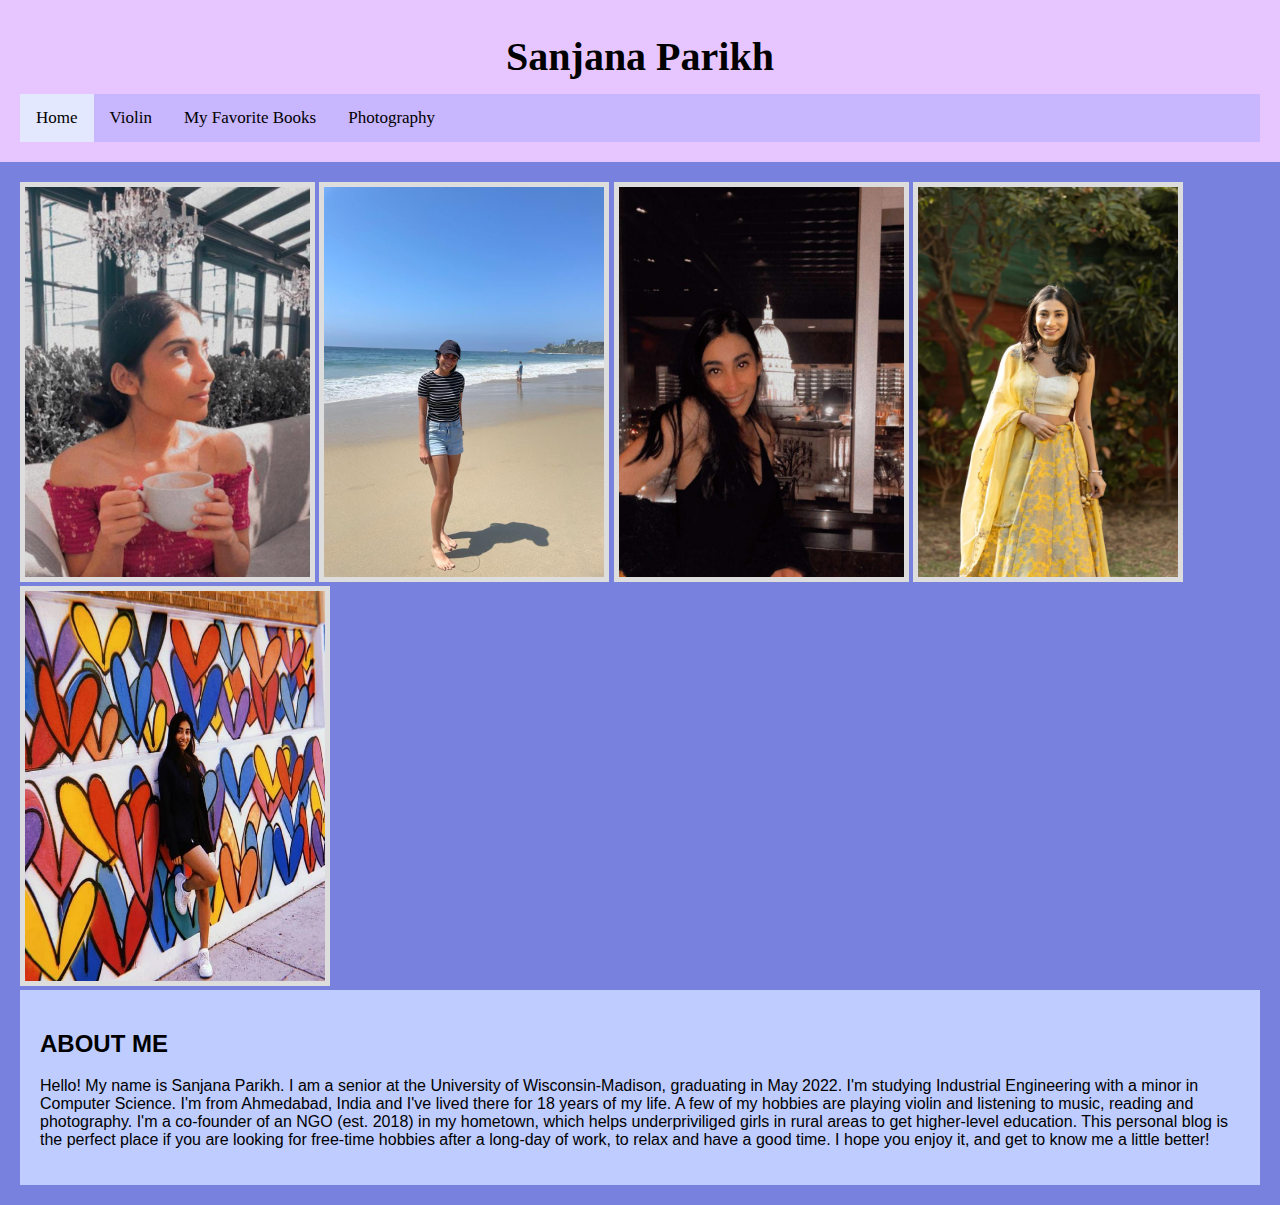
<file: index.html>
<!DOCTYPE html>
<html lang="en">

	<head> 
		<meta charset="UTF-8">
		<title>Home</title>
		<link rel="stylesheet" type="text/css" href="styling.css">
	</head>

	
	<body>
		<header>
			<h1>Sanjana Parikh</h1>
			<nav>
			<div class="topnav">
			  <a class="active" href="index.html">Home</a>
			  <a href="music.html">Violin</a>
			  <a href="books.html">My Favorite Books</a>
			  <a href="photography.html">Photography</a>
			</div>
		</nav>
		</header>
		<section>
			<img src="images/sanjana.jpeg" alt = "Sanjana's Profile Picture" width = "295" height="400">
			<img src="images/sanjana-2.jpeg" alt="Sanjana on the beach" width = "290" height="400">
			<img src="images/sanjana-1.jpeg" alt="Sanjana at Bascom" width = "295" height="400" >
			<img src="images/sanjana-4.jpeg" alt="Sanjana against the wall" width = "270" height="400">
			<img src="images/sanjana-3.jpeg" alt="Sanjana in Indian" width = "310" height="400">
			
			<article>
				<h2>ABOUT ME</h2>
				<p>Hello! My name is Sanjana Parikh. I am a senior at the University of Wisconsin-Madison, graduating in May 2022. I'm studying Industrial Engineering with a minor in Computer Science. I'm from Ahmedabad, India and I've lived there for 18 years of my life. A few of my hobbies are playing violin and listening to music, reading and photography. I'm a co-founder of an NGO (est. 2018) in my hometown, which helps underpriviliged girls in rural areas to get higher-level education. This personal blog is the perfect place if you are looking for free-time hobbies after a long-day of work, to relax and have a good time. I hope you enjoy it, and get to know me a little better!</p>
			</article>
		</section>
	</body>
</html>
</file>
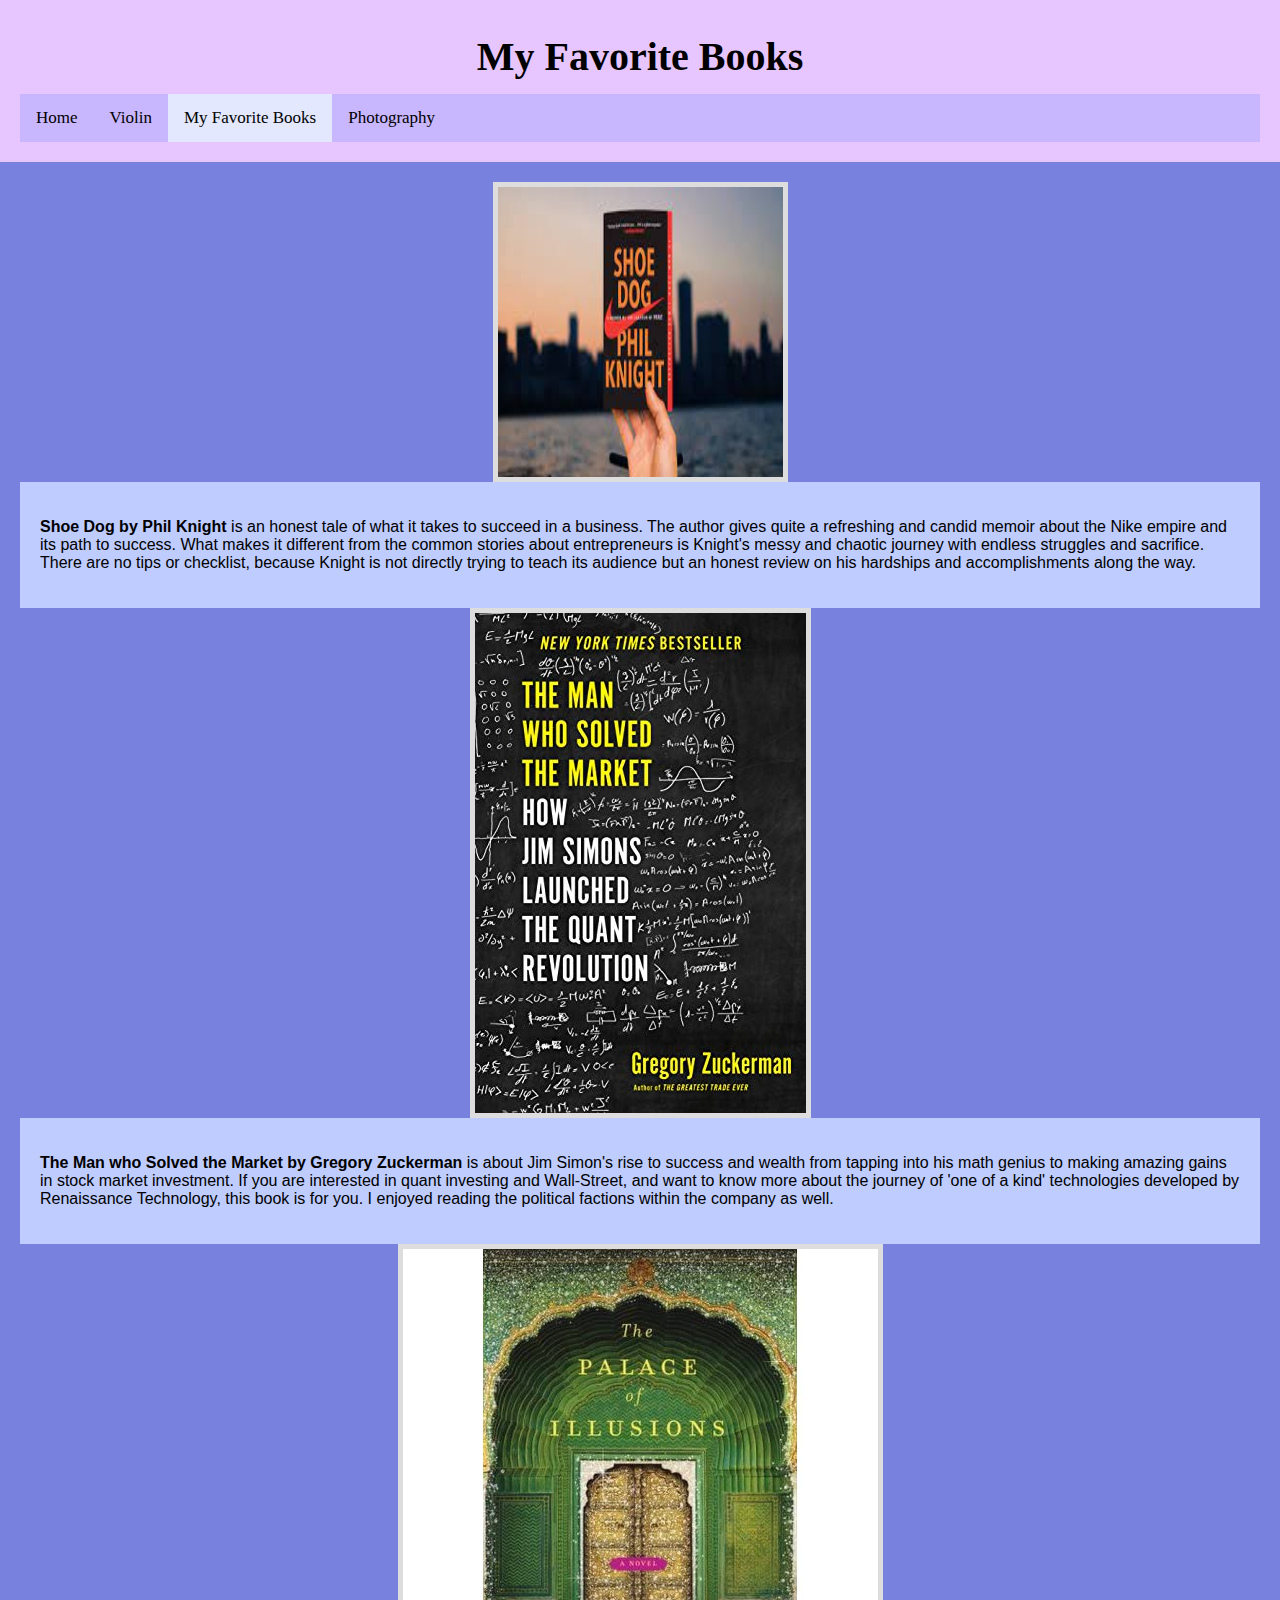
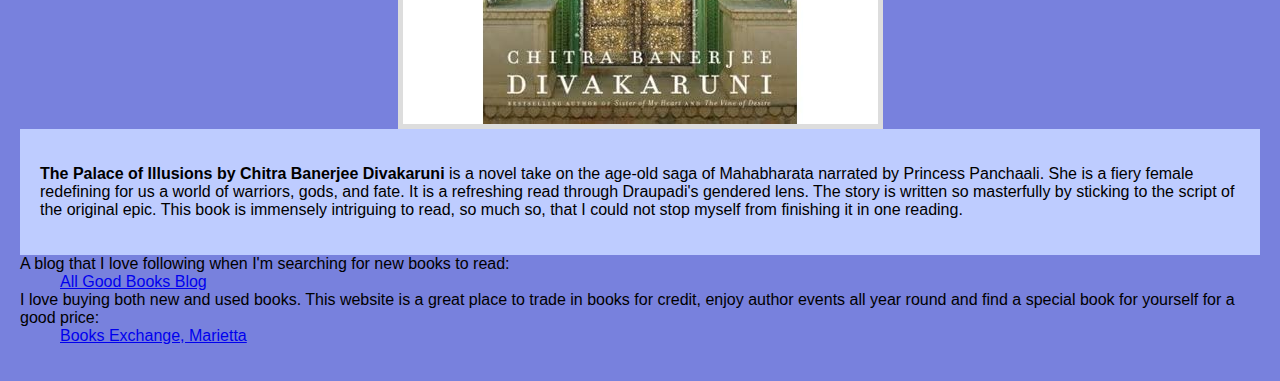
<file: books.html>
<!DOCTYPE html>
<html lang="en">

<head>
	<meta charset="UTF-8">
	<title>Page Title</title>
	<link rel="stylesheet" type="text/css" href="styling.css">
</head>
	
	<body>
		<header>
			<h1>My Favorite Books</h1>
			<nav>
			<div class="topnav">
			  <a href="index.html">Home</a>
			  <a href="music.html">Violin</a>
			  <a class="active" href="books.html">My Favorite Books</a>
			  <a href="photography.html">Photography</a>
			</div>
		</nav>
		</header>
		<section>
			<div class="img-with-text">
   				<img src="images/book-1.jpg" alt="Shoe dog cover" width = "295" height="300" class = "center">
   				<article> 
   					<p> <b>Shoe Dog by Phil Knight</b> is an honest tale of what it takes to succeed in a business. The author gives quite a refreshing and candid memoir about the Nike empire and its path to success. What makes it different from the common stories about entrepreneurs is Knight's messy and chaotic journey with endless struggles and sacrifice. There are no tips or checklist, because Knight is not directly trying to teach its audience but an honest review on his hardships and accomplishments along the way. </p>
   				</article>
    			
			</div>

			<div class="img-with-text">
   				<img src="images/book-2.jpg" alt="man who solved the market cover" class = "center">
   				<article> 
    				<p><b> The Man who Solved the Market by Gregory Zuckerman </b> is about Jim Simon's rise to success and wealth from tapping into his math genius to making amazing gains in stock market investment. If you are interested in quant investing and Wall-Street, and want to know more about the journey of 'one of a kind' technologies developed by Renaissance Technology, this book is for you. I enjoyed reading the political factions within the company as well.</p>
    			</article>
			</div>

			<div class="img-with-text">
   				<img src="images/book-3.jpg" alt="palace of illusions" class="center">

   				<article> 
    				<p><b> The Palace of Illusions by Chitra Banerjee Divakaruni </b> is a novel take on the age-old saga of Mahabharata narrated by Princess Panchaali. She is a fiery female redefining for us a world of warriors, gods, and fate. It is a refreshing read through Draupadi's gendered lens. The story is written so masterfully by sticking to the script of the original epic. This book is immensely intriguing to read, so much so, that I could not stop myself from finishing it in one reading.</p>
    			</article>
			</div>

			<p><dl>
					<dt>A blog that I love following when I'm searching for new books to read: </dt>
					<dd><a href= "https://allbooksclub.wordpress.com/">All Good Books Blog</a></dd>

				
					<dt>I love buying both new and used books. This website is a great place to trade in books for credit, enjoy author events all year round and find a special book for yourself for a good price: </dt>
					<dd><a href="https://bookexchangemarietta.com/">Books Exchange, Marietta</a></dd>
			</dl>
				
		</section>
	</body>

</html>
</file>
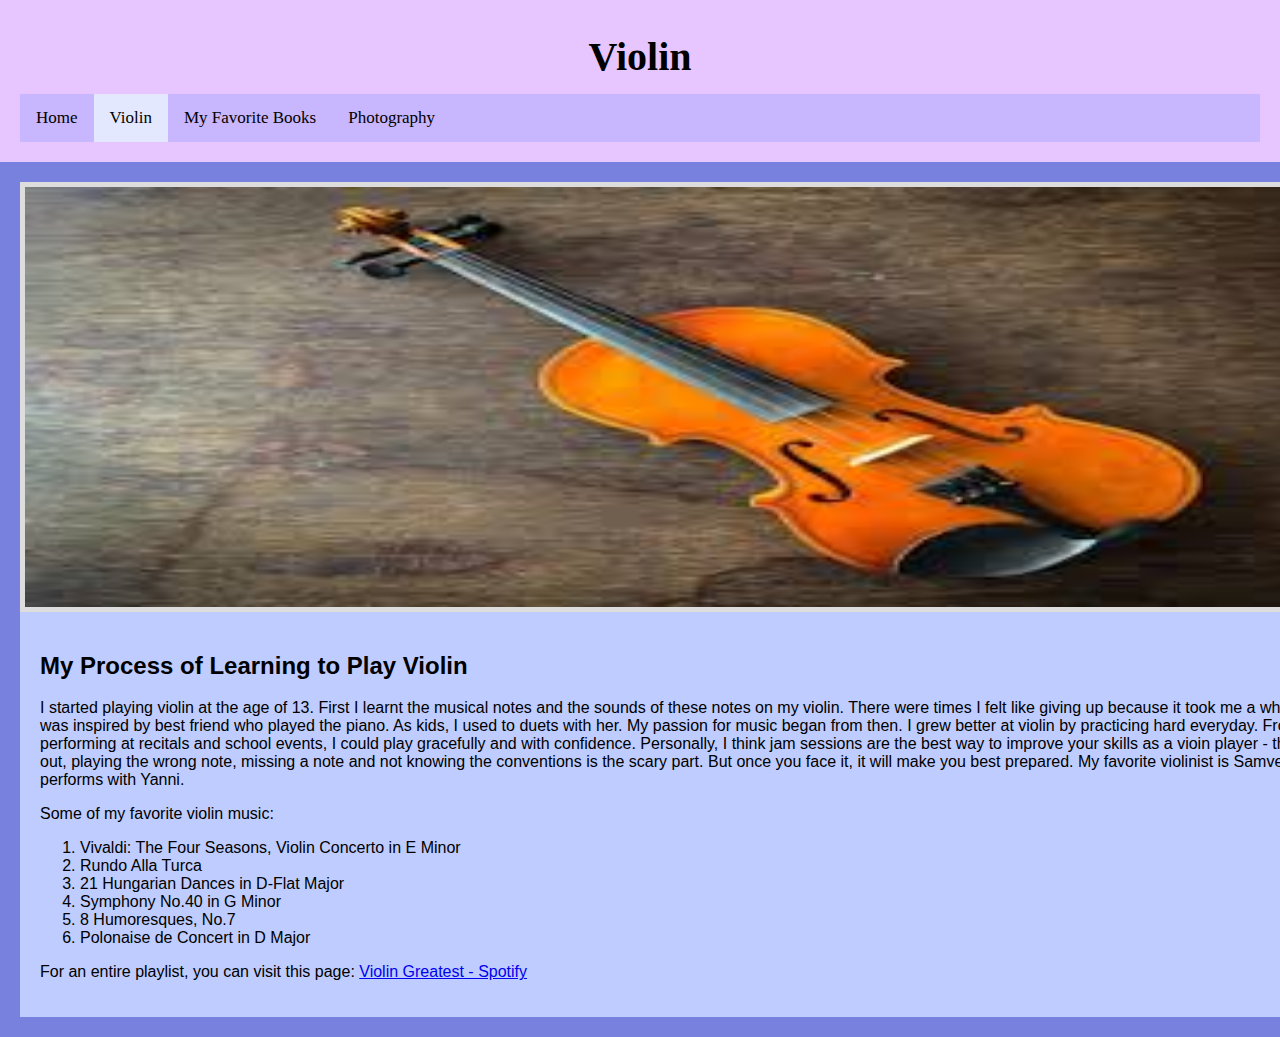
<file: music.html>
<!DOCTYPE html>
<html lang="en">

	<head>
		<meta charset="UTF-8">
		<title>Violin</title>
		<link rel="stylesheet" type="text/css" href="styling.css">

	</head>
	
	<body>
		<header>
			<h1>Violin</h1>
			<nav>
			<div class="topnav">
			  <a href="index.html">Home</a>
			  <a class="active" href="music.html">Violin</a>
			  <a href="books.html">My Favorite Books</a>
			  <a href="photography.html">Photography</a>
			</div>
		</nav>
		</header>
		<section>
			<img src="images/violin-1.jpg" alt = "image of a violin" width = "1450" height="430" class="center">

			<article>
				<h2>My Process of Learning to Play Violin</h2>
				<p>I started playing violin at the age of 13. First I learnt the musical notes and the sounds of these notes on my violin. There were times I felt like giving up because it took me a while to get better at it. I was inspired by best friend who played the piano. As kids, I used to duets with her. My passion for music began from then. I grew better at violin by practicing hard everyday. From getting coached to performing at recitals and school events, I could play gracefully and with confidence. Personally, I think jam sessions are the best way to improve your skills as a vioin player - the fear of feeling left out, playing the wrong note, missing a note and not knowing the conventions is the scary part. But once you face it, it will make you best prepared. My favorite violinist is Samvel Yervinyan, he usually performs with Yanni.</p>
				<p>Some of my favorite violin music:</p> 
				<ol type="1">
					<li>Vivaldi: The Four Seasons, Violin Concerto in E Minor</li>
					<li>Rundo Alla Turca</li>
					<li>21 Hungarian Dances in D-Flat Major</li>
					<li>Symphony No.40 in G Minor</li>
					<li>8 Humoresques, No.7</li>
					<li>Polonaise de Concert in D Major</li>
				</ol>
				<p>For an entire playlist, you can visit this page: <a href = "https://open.spotify.com/playlist/4qWC36MtST9RNnDzvkXZFh">Violin Greatest - Spotify</a></p>
			</article>
		</section>
	</body>

</html>
</file>
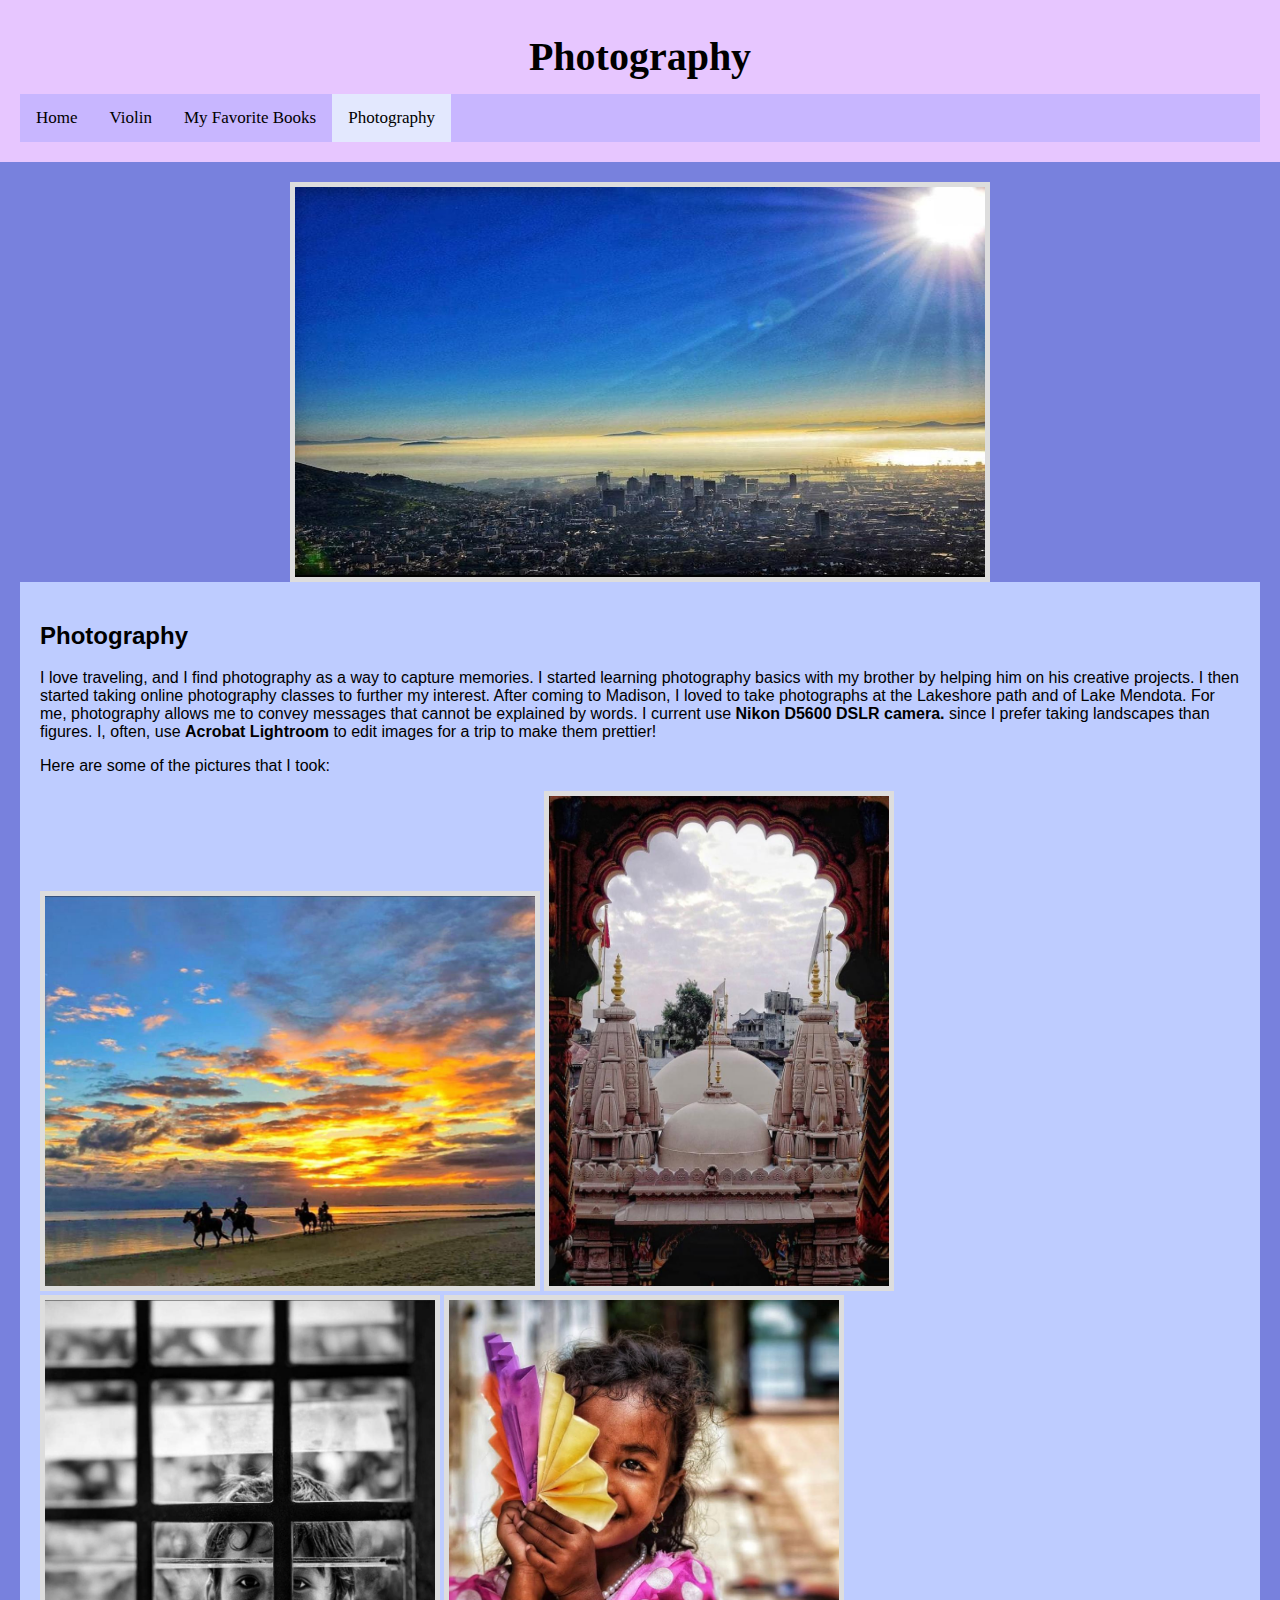
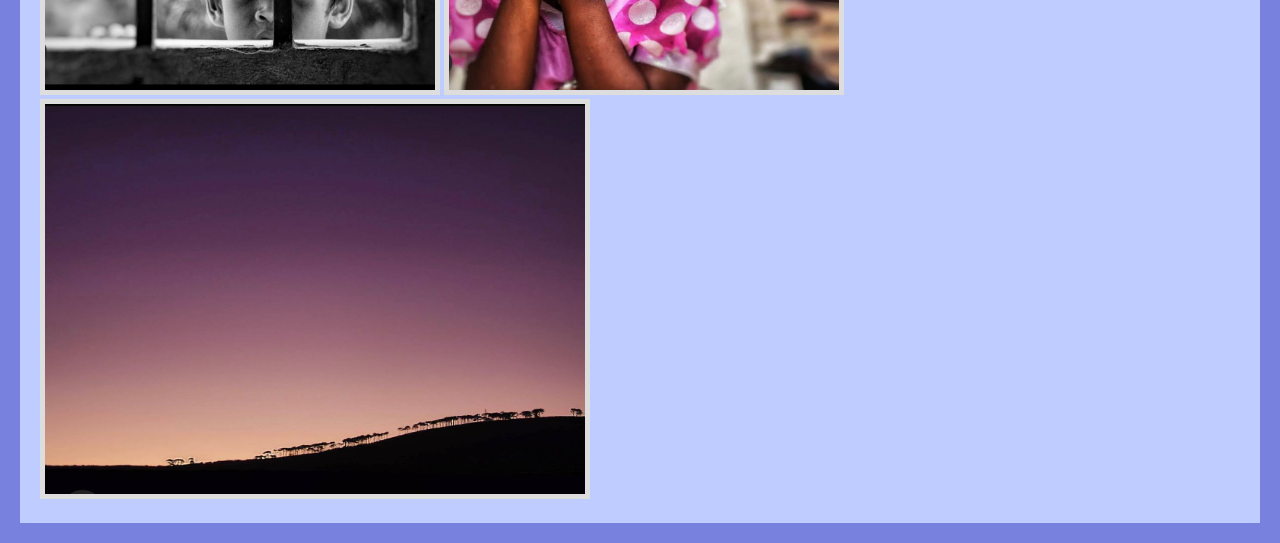
<file: photography.html>
<!DOCTYPE html>
<html lang="en">

<head> 
	<meta charset="UTF-8">
	<title>Photography</title>
	<link rel="stylesheet" type="text/css" href="styling.css">
</head>

	
	<body>
		<header>
			<h1>Photography</h1>
			<nav>
			<div class="topnav">
			  <a href="index.html">Home</a>
			  <a href="music.html">Violin</a>
			  <a href="books.html">My Favorite Books</a>
			  <a class="active" href="photography.html">Photography</a>
			</div>
		</nav>
		</header>
		<section>
			<img src="images/pic-1.jpeg" alt = "city" width = "700" height="400" class ="center">
			<article>
				<h2>Photography</h2>
				<p>I love traveling, and I find photography as a way to capture memories. I started learning photography basics with my brother by helping him on his creative projects. I then started taking online photography classes to further my interest. After coming to Madison, I loved to take photographs at the Lakeshore path and of Lake Mendota. For me, photography allows me to convey messages that cannot be explained by words. I current use <b>Nikon D5600 DSLR camera.</b> since I prefer taking landscapes than figures. I, often, use <b>Acrobat Lightroom</b> to edit images for a trip to make them prettier!</p>

				<p>Here are some of the pictures that I took:</p>
				<img src="images/pic-2.jpeg" alt = "beach" width = "500" height="400">
				<img src="images/pic-3.jpeg" alt = "temple" width = "350" height="500">
				<img src="images/pic-4.jpeg" alt = "b/w" width = "400" height="400">
				<img src="images/pic-5.jpeg" alt = "girl" width = "400" height="400">
				<img src="images/photo-2.jpeg" alt = "night sky" width = "550" height="400">

			</article>
		</section>
	</body>
</html>
</file>
<file: styling.css>
/* You should edit the content below to fit your website */
/*
* {
	font-family: Arial, Verdana, sans-serif;
	color: #f5eec2;
	text-align: center;}
body {
	width: 960px;
	margin: 0 auto;
	background-color: #39395f}
#content {
	overflow: auto;
	height: 100%;}
.column1, .column2, .column3 {
	float: left;
	margin: 10px;}
	*/

* { 
  box-sizing: border-box;

}

body{
	font-family: Arial, Verdana, sans-serif;
	margin: 0 auto;
}

header{
	background-color: #E7C6FF;
	padding: 20px;
	font-size: 20px;
	text-align: center;
	color: black;
	line-height: 20px;
	font-family: "Times New Roman";
}

section{
	float: left;
	width = 100%;
	background: #7881dd;
	padding: 20px;
}
article{
	float: left;
	width: 100%;
	background-color: #BECCFF;
	padding: 20px;
}

img{
	border: 5px solid #ddd;
}

.center{
	display: block;
	margin: auto;
}

/* Add a black background color to the top navigation */
.topnav {
  background-color: #C8B6FF;
  overflow: hidden;
}

/* Style the links inside the navigation bar */
.topnav a {
  float: left;
  color: #000000;
  text-align: center;
  padding: 14px 16px;
  text-decoration: none;
  font-size: 17px;
}

/* Change the color of links on hover */
.topnav a:hover {
  background-color: #9868FC;
  color: black;
}

/* Add a color to the active/current link */
.topnav a.active {
  background-color: #E3E8FE;
  color: black;
}
</file>
